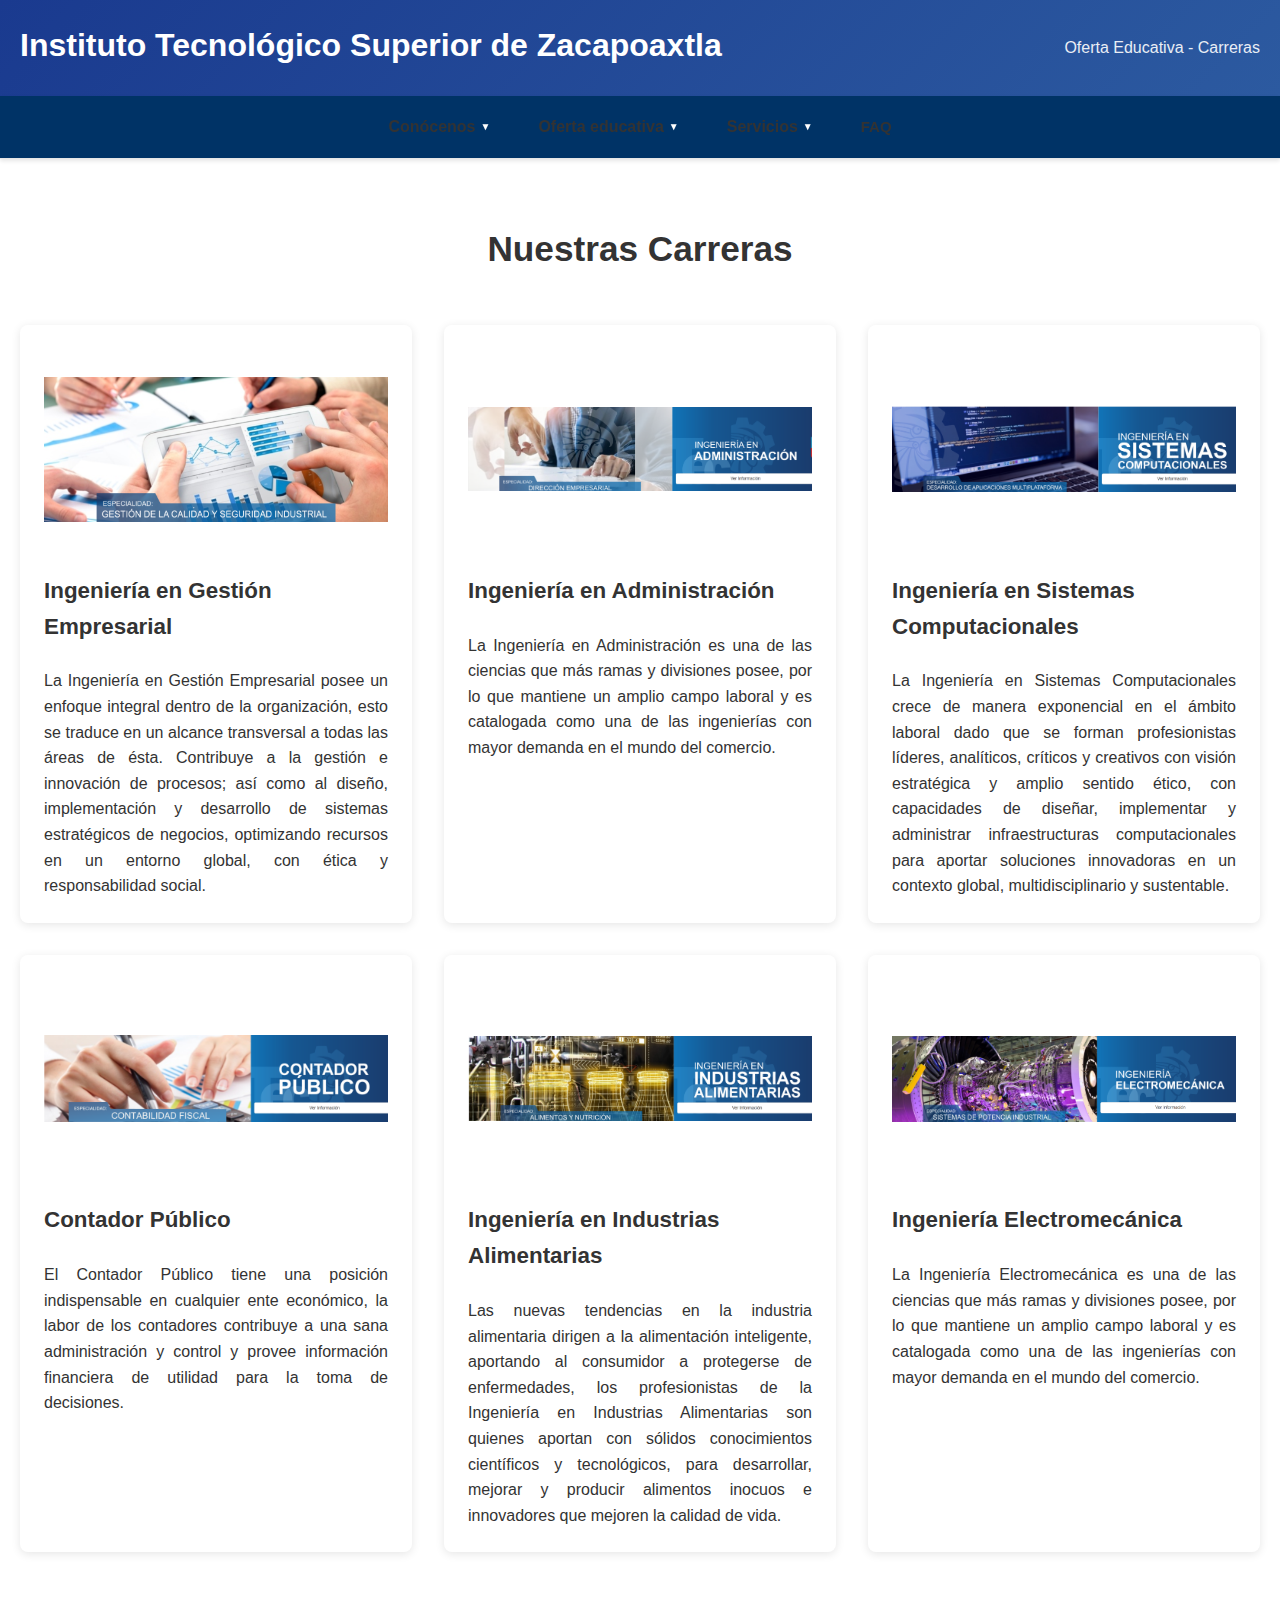
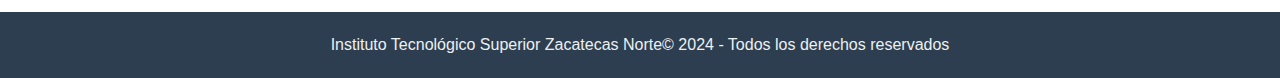
<file: OfertaEducativa/Carreras.html>
<!DOCTYPE html>
<html lang="es">
<head>
    <meta charset="UTF-8">
    <meta name="viewport" content="width=device-width, initial-scale=1.0">
    <title>Carreras - ITSZN</title>
    <link rel="stylesheet" href="../assets/css/estilos.css">
    <style>
        .carreras-grid {
            display: grid;
            grid-template-columns: repeat(auto-fit, minmax(350px, 1fr));
            gap: 2rem;
            margin-top: 2rem;
        }
        
        .carrera-card {
            background: var(--color-blanco);
            border-radius: 8px;
            padding: 1.5rem;
            box-shadow: 0 2px 10px rgba(0,0,0,0.1);
            transition: transform 0.3s ease, box-shadow 0.3s ease;
        }
        
        .carrera-card:hover {
            transform: translateY(-5px);
            box-shadow: 0 5px 15px rgba(0,0,0,0.2);
        }
        
        .carrera-imagen {
            width: 100%;
            height: 200px;
            object-fit: contain;
            margin-bottom: 1rem;
            border-radius: 4px;
        }
        
        .carrera-titulo {
            color: var(--color-primario);
            font-size: 1.4rem;
            margin-bottom: 1rem;
            border-bottom: 2px solid var(--color-acento);
            padding-bottom: 0.5rem;
        }
        
        .carrera-descripcion {
            color: var(--color-texto);
            line-height: 1.6;
            text-align: justify;
        }
        
        .seccion-titulo {
            text-align: center;
            color: var(--color-primario);
            font-size: 2.2rem;
            margin: 2rem 0;
            padding-bottom: 1rem;
            border-bottom: 3px solid var(--color-secundario);
        }

        /* Estilos para la barra de navegación desplegable */
        .barra-superior nav {
            display: flex;
            justify-content: center;
            align-items: center;
            flex-wrap: wrap;
            gap: 1rem;
        }

        .barra-superior details {
            position: relative;
        }

        .barra-superior summary {
            list-style: none;
            cursor: pointer;
            padding: 0.5rem 1rem;
            background: var(--color-secundario);
            border-radius: 4px;
            color: var(--color-blanco);
            font-weight: bold;
            transition: background-color 0.3s ease;
        }

        .barra-superior summary:hover {
            background: var(--color-hover);
        }

        .barra-superior summary::-webkit-details-marker {
            display: none;
        }

        .barra-superior .menu-desplegable {
            position: absolute;
            top: 100%;
            left: 0;
            background: var(--color-blanco);
            min-width: 200px;
            box-shadow: 0 4px 12px rgba(0,0,0,0.15);
            border-radius: 4px;
            z-index: 1000;
            padding: 0.5rem 0;
        }

        .barra-superior .menu-desplegable a {
            display: block;
            padding: 0.7rem 1rem;
            color: var(--color-texto);
            text-decoration: none;
            transition: background-color 0.3s ease;
            border-bottom: 1px solid var(--color-fondo);
        }

        .barra-superior .menu-desplegable a:hover {
            background: var(--color-fondo);
            color: var(--color-primario);
        }

        .barra-superior .menu-desplegable a:last-child {
            border-bottom: none;
        }

        .barra-superior .enlace-directo {
            padding: 0.5rem 1rem;
            background: var(--color-secundario);
            border-radius: 4px;
            color: var(--color-blanco);
            text-decoration: none;
            font-weight: bold;
            transition: background-color 0.3s ease;
        }

        .barra-superior .enlace-directo:hover {
            background: var(--color-hover);
        }
    </style>
</head>
<body>
    <div id="wrap">
        <!-- Encabezado -->
        <div id="header">
            <h1>Instituto Tecnológico Superior de Zacapoaxtla</h1>
            <p>Oferta Educativa - Carreras</p>
        </div>

        <!-- Barra de navegación actualizada -->
        <div class="barra-superior">
            <nav>
                <details>
                    <summary>Conócenos</summary>
                    <div class="menu-desplegable">
                        <a href="../Conocenos/filesofia.html">Filosofía</a>
                        <a href="../Conocenos/directorio.html">Directorio</a>
                    </div>
                </details>

                <details>
                    <summary>Oferta educativa</summary>
                    <div class="menu-desplegable">
                        <a href="carreras.html">Carreras</a>
                        <a href="modalidades.html">Modalidades</a>
                    </div>
                </details>

                <details>
                    <summary>Servicios</summary>
                    <div class="menu-desplegable">
                        <a href="../Servicios/sce.html">Sistema Escolar (SCE)</a>
                        <a href="../Servicios/moodle.html">Plataforma Moodle</a>
                        <a href="../Servicios/bolsa-trabajo.html">Bolsa de Trabajo</a>
                    </div>
                </details>

                <a href="../FAQ.html" class="enlace-directo">FAQ</a>
            </nav>
        </div>

        <!-- Contenido principal -->
        <div id="content">
            <h2 class="seccion-titulo">Nuestras Carreras</h2>
            
            <div class="carreras-grid">
                <!-- Ingeniería en Gestión Empresarial -->
                <div class="carrera-card">
                    <img src="../assets/img/IGE.png" alt="Ingeniería en Gestión Empresarial" class="carrera-imagen">
                    <h3 class="carrera-titulo">Ingeniería en Gestión Empresarial</h3>
                    <p class="carrera-descripcion">
                        La Ingeniería en Gestión Empresarial posee un enfoque integral dentro de la organización, esto se traduce en un alcance transversal a todas las áreas de ésta. Contribuye a la gestión e innovación de procesos; así como al diseño, implementación y desarrollo de sistemas estratégicos de negocios, optimizando recursos en un entorno global, con ética y responsabilidad social.
                    </p>
                </div>

                <!-- Ingeniería en Administración -->
                <div class="carrera-card">
                    <img src="../assets/img/IA.png" alt="Ingeniería en Administración" class="carrera-imagen">
                    <h3 class="carrera-titulo">Ingeniería en Administración</h3>
                    <p class="carrera-descripcion">
                        La Ingeniería en Administración es una de las ciencias que más ramas y divisiones posee, por lo que mantiene un amplio campo laboral y es catalogada como una de las ingenierías con mayor demanda en el mundo del comercio.
                    </p>
                </div>

                <!-- Ingeniería en Sistemas Computacionales -->
                <div class="carrera-card">
                    <img src="../assets/img/ISC.png" alt="Ingeniería en Sistemas Computacionales" class="carrera-imagen">
                    <h3 class="carrera-titulo">Ingeniería en Sistemas Computacionales</h3>
                    <p class="carrera-descripcion">
                        La Ingeniería en Sistemas Computacionales crece de manera exponencial en el ámbito laboral dado que se forman profesionistas líderes, analíticos, críticos y creativos con visión estratégica y amplio sentido ético, con capacidades de diseñar, implementar y administrar infraestructuras computacionales para aportar soluciones innovadoras en un contexto global, multidisciplinario y sustentable.
                    </p>
                </div>

                <!-- Contador Público -->
                <div class="carrera-card">
                    <img src="../assets/img/CP.png" alt="Contador Público" class="carrera-imagen">
                    <h3 class="carrera-titulo">Contador Público</h3>
                    <p class="carrera-descripcion">
                        El Contador Público tiene una posición indispensable en cualquier ente económico, la labor de los contadores contribuye a una sana administración y control y provee información financiera de utilidad para la toma de decisiones.
                    </p>
                </div>

                <!-- Ingeniería en Industrias Alimentarias -->
                <div class="carrera-card">
                    <img src="../assets/img/IIA.png" alt="Ingeniería en Industrias Alimentarias" class="carrera-imagen">
                    <h3 class="carrera-titulo">Ingeniería en Industrias Alimentarias</h3>
                    <p class="carrera-descripcion">
                        Las nuevas tendencias en la industria alimentaria dirigen a la alimentación inteligente, aportando al consumidor a protegerse de enfermedades, los profesionistas de la Ingeniería en Industrias Alimentarias son quienes aportan con sólidos conocimientos científicos y tecnológicos, para desarrollar, mejorar y producir alimentos inocuos e innovadores que mejoren la calidad de vida.
                    </p>
                </div>

                <!-- Ingeniería Electromecánica -->
                <div class="carrera-card">
                    <img src="../assets/img/IEM.png" alt="Ingeniería Electromecánica" class="carrera-imagen">
                    <h3 class="carrera-titulo">Ingeniería Electromecánica</h3>
                    <p class="carrera-descripcion">
                        La Ingeniería Electromecánica es una de las ciencias que más ramas y divisiones posee, por lo que mantiene un amplio campo laboral y es catalogada como una de las ingenierías con mayor demanda en el mundo del comercio.
                    </p>
                </div>
            </div>
        </div>

        <!-- Pie de página -->
        <div id="footer">
            <p>Instituto Tecnológico Superior Zacatecas Norte© 2024 - Todos los derechos reservados</p>
        </div>
    </div>
</body>
</html>
</file>
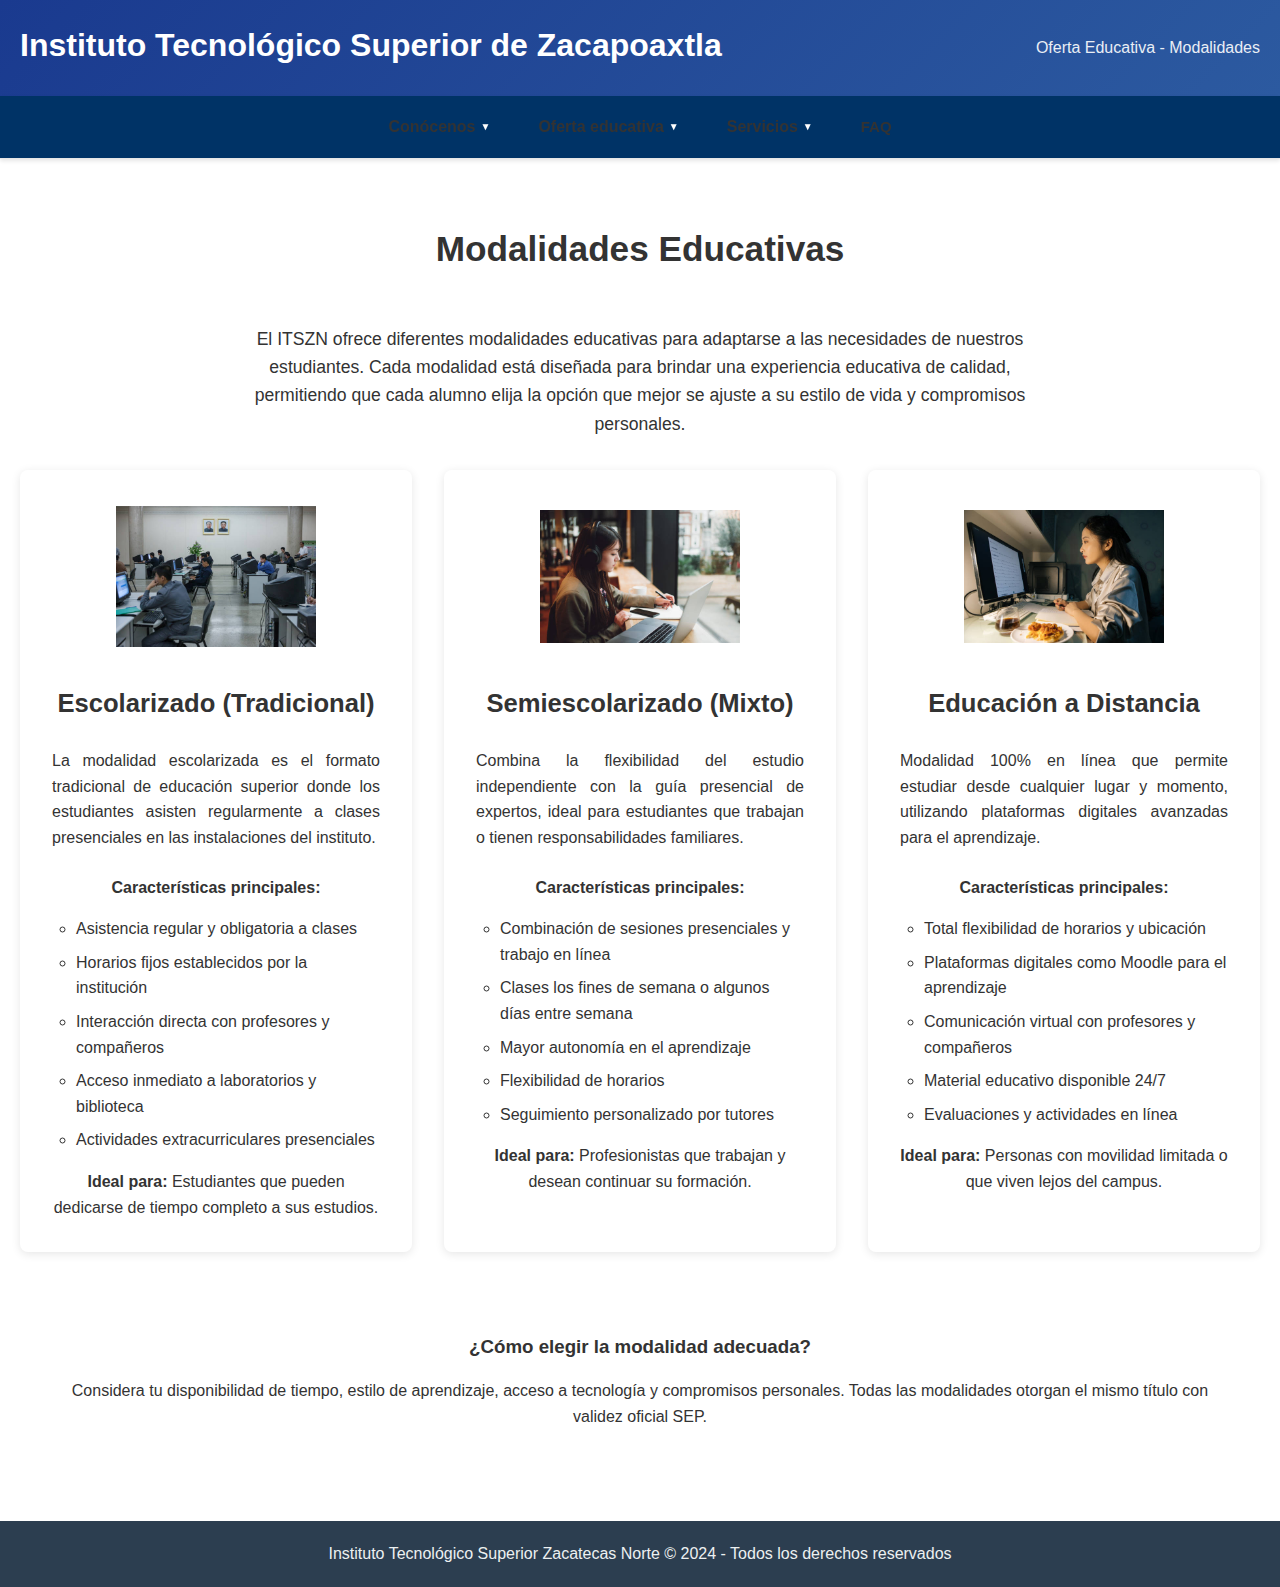
<file: OfertaEducativa/Modalidades.html>
<!DOCTYPE html>
<html lang="es">
<head>
    <meta charset="UTF-8">
    <meta name="viewport" content="width=device-width, initial-scale=1.0">
    <title>Modalidades Educativas - ITSZN</title>
    <link rel="stylesheet" href="../assets/css/estilos.css">
    <style>
        .modalidades-grid {
            display: grid;
            grid-template-columns: repeat(auto-fit, minmax(350px, 1fr));
            gap: 2rem;
            margin-top: 2rem;
        }
        
        .modalidad-card {
            background: var(--color-blanco);
            border-radius: 8px;
            padding: 2rem;
            box-shadow: 0 2px 10px rgba(0,0,0,0.1);
            transition: transform 0.3s ease, box-shadow 0.3s ease;
            text-align: center;
        }
        
        .modalidad-card:hover {
            transform: translateY(-5px);
            box-shadow: 0 5px 15px rgba(0,0,0,0.2);
        }
        
        .modalidad-imagen {
            width: 100%;
            max-width: 200px;
            height: 150px;
            object-fit: contain;
            margin: 0 auto 1.5rem;
        }
        
        .modalidad-titulo {
            color: var(--color-primario);
            font-size: 1.6rem;
            margin-bottom: 1rem;
            border-bottom: 2px solid var(--color-acento);
            padding-bottom: 0.5rem;
        }
        
        .modalidad-descripcion {
            color: var(--color-texto);
            line-height: 1.6;
            text-align: justify;
            margin-bottom: 1.5rem;
        }
        
        .caracteristicas-lista {
            text-align: left;
            margin: 1rem 0;
            padding-left: 1.5rem;
        }
        
        .caracteristicas-lista li {
            margin-bottom: 0.5rem;
            list-style-type: circle;
        }
        
        .seccion-titulo {
            text-align: center;
            color: var(--color-primario);
            font-size: 2.2rem;
            margin: 2rem 0;
            padding-bottom: 1rem;
            border-bottom: 3px solid var(--color-secundario);
        }
        
        .intro-text {
            text-align: center;
            font-size: 1.1rem;
            margin-bottom: 2rem;
            color: var(--color-texto);
            max-width: 800px;
            margin-left: auto;
            margin-right: auto;
        }

        /* Estilos para la barra de navegación desplegable */
        .barra-superior nav {
            display: flex;
            justify-content: center;
            align-items: center;
            flex-wrap: wrap;
            gap: 1rem;
        }

        .barra-superior details {
            position: relative;
        }

        .barra-superior summary {
            list-style: none;
            cursor: pointer;
            padding: 0.5rem 1rem;
            background: var(--color-secundario);
            border-radius: 4px;
            color: var(--color-blanco);
            font-weight: bold;
            transition: background-color 0.3s ease;
        }

        .barra-superior summary:hover {
            background: var(--color-hover);
        }

        .barra-superior summary::-webkit-details-marker {
            display: none;
        }

        .barra-superior .menu-desplegable {
            position: absolute;
            top: 100%;
            left: 0;
            background: var(--color-blanco);
            min-width: 200px;
            box-shadow: 0 4px 12px rgba(0,0,0,0.15);
            border-radius: 4px;
            z-index: 1000;
            padding: 0.5rem 0;
        }

        .barra-superior .menu-desplegable a {
            display: block;
            padding: 0.7rem 1rem;
            color: var(--color-texto);
            text-decoration: none;
            transition: background-color 0.3s ease;
            border-bottom: 1px solid var(--color-fondo);
        }

        .barra-superior .menu-desplegable a:hover {
            background: var(--color-fondo);
            color: var(--color-primario);
        }

        .barra-superior .menu-desplegable a:last-child {
            border-bottom: none;
        }

        .barra-superior .enlace-directo {
            padding: 0.5rem 1rem;
            background: var(--color-secundario);
            border-radius: 4px;
            color: var(--color-blanco);
            text-decoration: none;
            font-weight: bold;
            transition: background-color 0.3s ease;
        }

        .barra-superior .enlace-directo:hover {
            background: var(--color-hover);
        }
    </style>
</head>
<body>
    <div id="wrap">
        <!-- Encabezado -->
        <div id="header">
            <h1>Instituto Tecnológico Superior de Zacapoaxtla</h1>
            <p>Oferta Educativa - Modalidades</p>
        </div>

        <!-- Barra de navegación actualizada -->
        <div class="barra-superior">
            <nav>
                <details>
                    <summary>Conócenos</summary>
                    <div class="menu-desplegable">
                        <a href="../Conocenos/filesofia.html">Filosofía</a>
                        <a href="../Conocenos/directorio.html">Directorio</a>
                    </div>
                </details>

                <details>
                    <summary>Oferta educativa</summary>
                    <div class="menu-desplegable">
                        <a href="carreras.html">Carreras</a>
                        <a href="modalidades.html">Modalidades</a>
                    </div>
                </details>

                <details>
                    <summary>Servicios</summary>
                    <div class="menu-desplegable">
                        <a href="../Servicios/sce.html">Sistema Escolar (SCE)</a>
                        <a href="../Servicios/moodle.html">Plataforma Moodle</a>
                        <a href="../Servicios/bolsa-trabajo.html">Bolsa de Trabajo</a>
                    </div>
                </details>

                <a href="../FAQ.html" class="enlace-directo">FAQ</a>
            </nav>
        </div>

        <!-- Contenido principal -->
        <div id="content">
            <h2 class="seccion-titulo">Modalidades Educativas</h2>
            
            <p class="intro-text">
                El ITSZN ofrece diferentes modalidades educativas para adaptarse a las necesidades de nuestros estudiantes. 
                Cada modalidad está diseñada para brindar una experiencia educativa de calidad, permitiendo que cada alumno 
                elija la opción que mejor se ajuste a su estilo de vida y compromisos personales.
            </p>
            
            <div class="modalidades-grid">
                <!-- Modalidad Escolarizada -->
                <div class="modalidad-card">
                    <img src="../assets/img/EC.png" alt="Modalidad Escolarizada" class="modalidad-imagen">
                    <h3 class="modalidad-titulo">Escolarizado (Tradicional)</h3>
                    <p class="modalidad-descripcion">
                        La modalidad escolarizada es el formato tradicional de educación superior donde los estudiantes 
                        asisten regularmente a clases presenciales en las instalaciones del instituto.
                    </p>
                    <h4>Características principales:</h4>
                    <ul class="caracteristicas-lista">
                        <li>Asistencia regular y obligatoria a clases</li>
                        <li>Horarios fijos establecidos por la institución</li>
                        <li>Interacción directa con profesores y compañeros</li>
                        <li>Acceso inmediato a laboratorios y biblioteca</li>
                        <li>Actividades extracurriculares presenciales</li>
                    </ul>
                    <p><strong>Ideal para:</strong> Estudiantes que pueden dedicarse de tiempo completo a sus estudios.</p>
                </div>

                <!-- Modalidad Semiescolarizada -->
                <div class="modalidad-card">
                    <img src="../assets/img/SC.png" alt="Modalidad Semiescolarizada" class="modalidad-imagen">
                    <h3 class="modalidad-titulo">Semiescolarizado (Mixto)</h3>
                    <p class="modalidad-descripcion">
                        Combina la flexibilidad del estudio independiente con la guía presencial de expertos, 
                        ideal para estudiantes que trabajan o tienen responsabilidades familiares.
                    </p>
                    <h4>Características principales:</h4>
                    <ul class="caracteristicas-lista">
                        <li>Combinación de sesiones presenciales y trabajo en línea</li>
                        <li>Clases los fines de semana o algunos días entre semana</li>
                        <li>Mayor autonomía en el aprendizaje</li>
                        <li>Flexibilidad de horarios</li>
                        <li>Seguimiento personalizado por tutores</li>
                    </ul>
                    <p><strong>Ideal para:</strong> Profesionistas que trabajan y desean continuar su formación.</p>
                </div>

                <!-- Modalidad Educación a Distancia -->
                <div class="modalidad-card">
                    <img src="../assets/img/ED.png" alt="Educación a Distancia" class="modalidad-imagen">
                    <h3 class="modalidad-titulo">Educación a Distancia</h3>
                    <p class="modalidad-descripcion">
                        Modalidad 100% en línea que permite estudiar desde cualquier lugar y momento, 
                        utilizando plataformas digitales avanzadas para el aprendizaje.
                    </p>
                    <h4>Características principales:</h4>
                    <ul class="caracteristicas-lista">
                        <li>Total flexibilidad de horarios y ubicación</li>
                        <li>Plataformas digitales como Moodle para el aprendizaje</li>
                        <li>Comunicación virtual con profesores y compañeros</li>
                        <li>Material educativo disponible 24/7</li>
                        <li>Evaluaciones y actividades en línea</li>
                    </ul>
                    <p><strong>Ideal para:</strong> Personas con movilidad limitada o que viven lejos del campus.</p>
                </div>
            </div>

            <div style="margin-top: 3rem; padding: 2rem; background: var(--color-fondo); border-radius: 8px;">
                <h3 style="color: var(--color-primario); text-align: center; margin-bottom: 1rem;">¿Cómo elegir la modalidad adecuada?</h3>
                <p style="text-align: center;">
                    Considera tu disponibilidad de tiempo, estilo de aprendizaje, acceso a tecnología y compromisos personales. 
                    Todas las modalidades otorgan el mismo título con validez oficial SEP.
                </p>
            </div>
        </div>

        <!-- Pie de página -->
        <div id="footer">
            <p>Instituto Tecnológico Superior Zacatecas Norte © 2024 - Todos los derechos reservados</p>
        </div>
    </div>
</body>
</html>
</file>
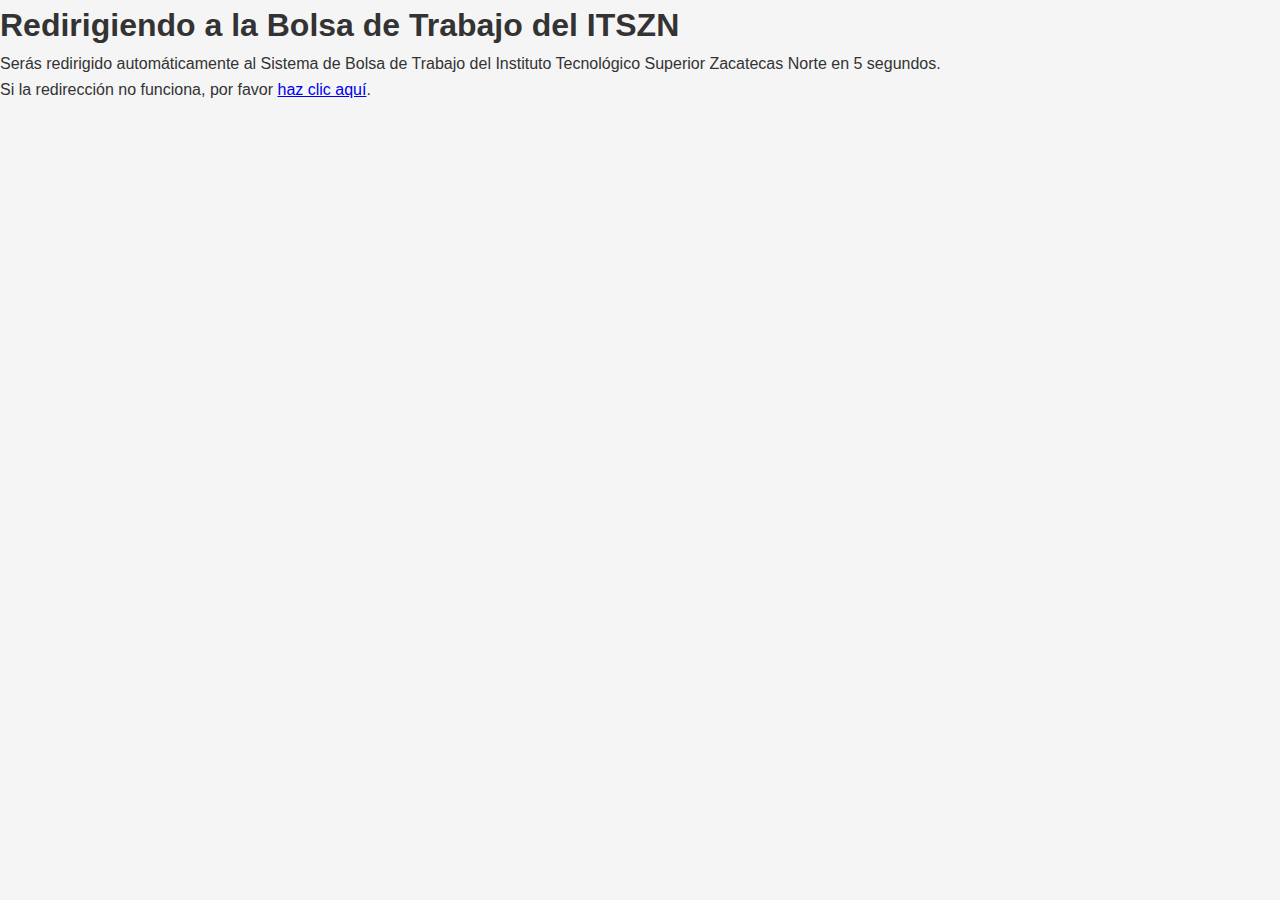
<file: Servicios/bolsa-trabajo.html>
<!DOCTYPE html>
<html lang="es">
<head>
    <meta charset="UTF-8">
    <meta name="viewport" content="width=device-width, initial-scale=1.0">
    <title>Redirección a Bolsa de Trabajo - ITSZN</title>
    <link rel="stylesheet" href="../assets/css/estilos.css">
    <meta http-equiv="refresh" content="5;url=https://www.itszn.edu.mx/coyote/?pag=bolsa_t">
</head>
<body>
    <div class="redireccion-container">
        <h1>Redirigiendo a la Bolsa de Trabajo del ITSZN</h1>
        <p>Serás redirigido automáticamente al Sistema de Bolsa de Trabajo del Instituto Tecnológico Superior Zacatecas Norte en 5 segundos.</p>
        <p>Si la redirección no funciona, por favor <a href="https://www.itszn.edu.mx/coyote/?pag=bolsa_t">haz clic aquí</a>.</p>
        <div class="spinner"></div>
    </div>
</body>
</html>
</file>
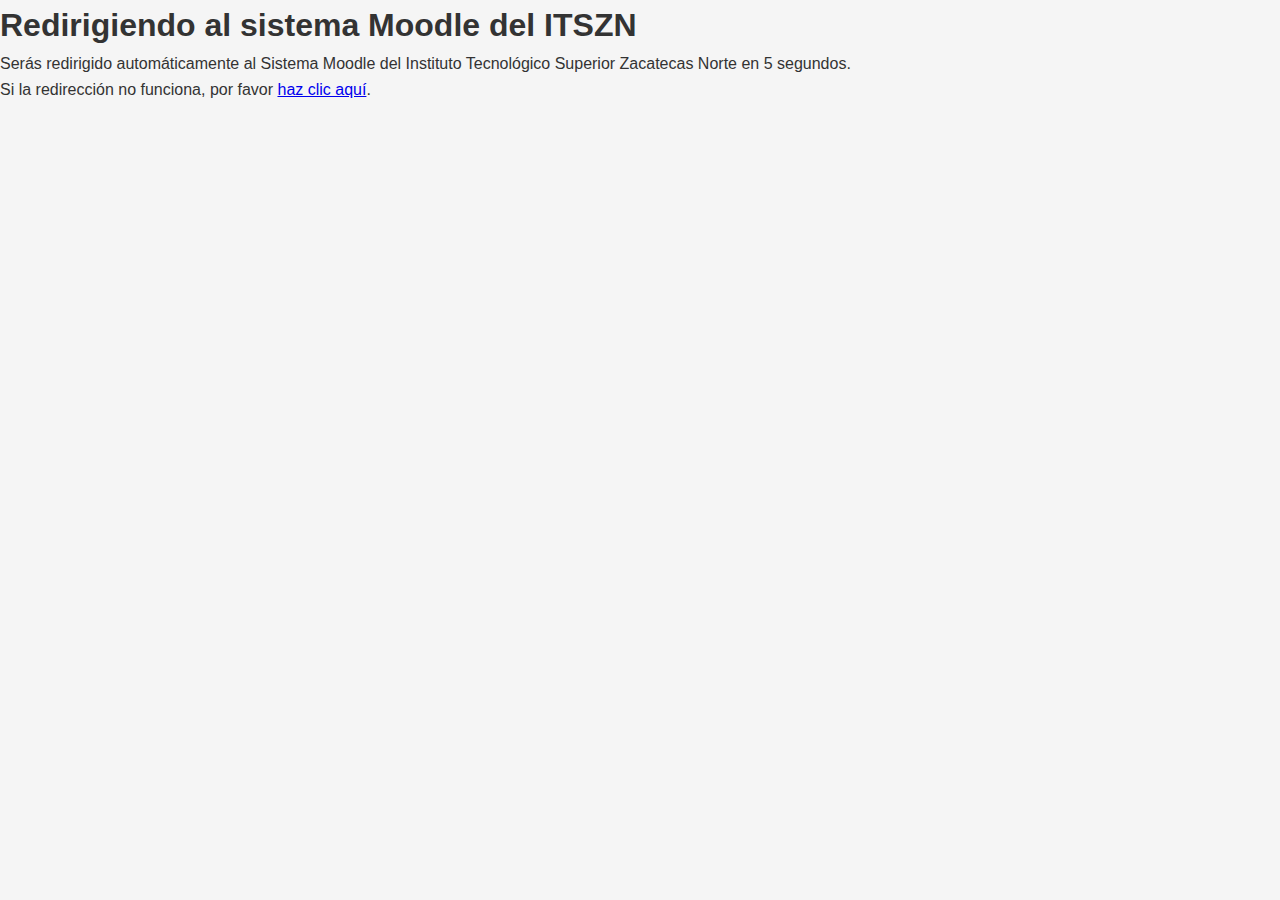
<file: Servicios/Moodle.html>
<!DOCTYPE html>
<html lang="es">
<head>
    <meta charset="UTF-8">
    <meta name="viewport" content="width=device-width, initial-scale=1.0">
    <title>Redirección al Moodle - ITSZN</title>
    <link rel="stylesheet" href="../assets/css/estilos.css">
    <meta http-equiv="refresh" content="5;url=https://itszn.edu.mx/moodle/login/index.php">
</head>
<body>
    <div class="redireccion-container">
        <h1>Redirigiendo al sistema Moodle del ITSZN</h1>
        <p>Serás redirigido automáticamente al Sistema Moodle del Instituto Tecnológico Superior Zacatecas Norte en 5 segundos.</p>
        <p>Si la redirección no funciona, por favor <a href="https://itszn.edu.mx/moodle/login/index.php">haz clic aquí</a>.</p>
        <div class="spinner"></div>
    </div>
</body>
</html>
</file>
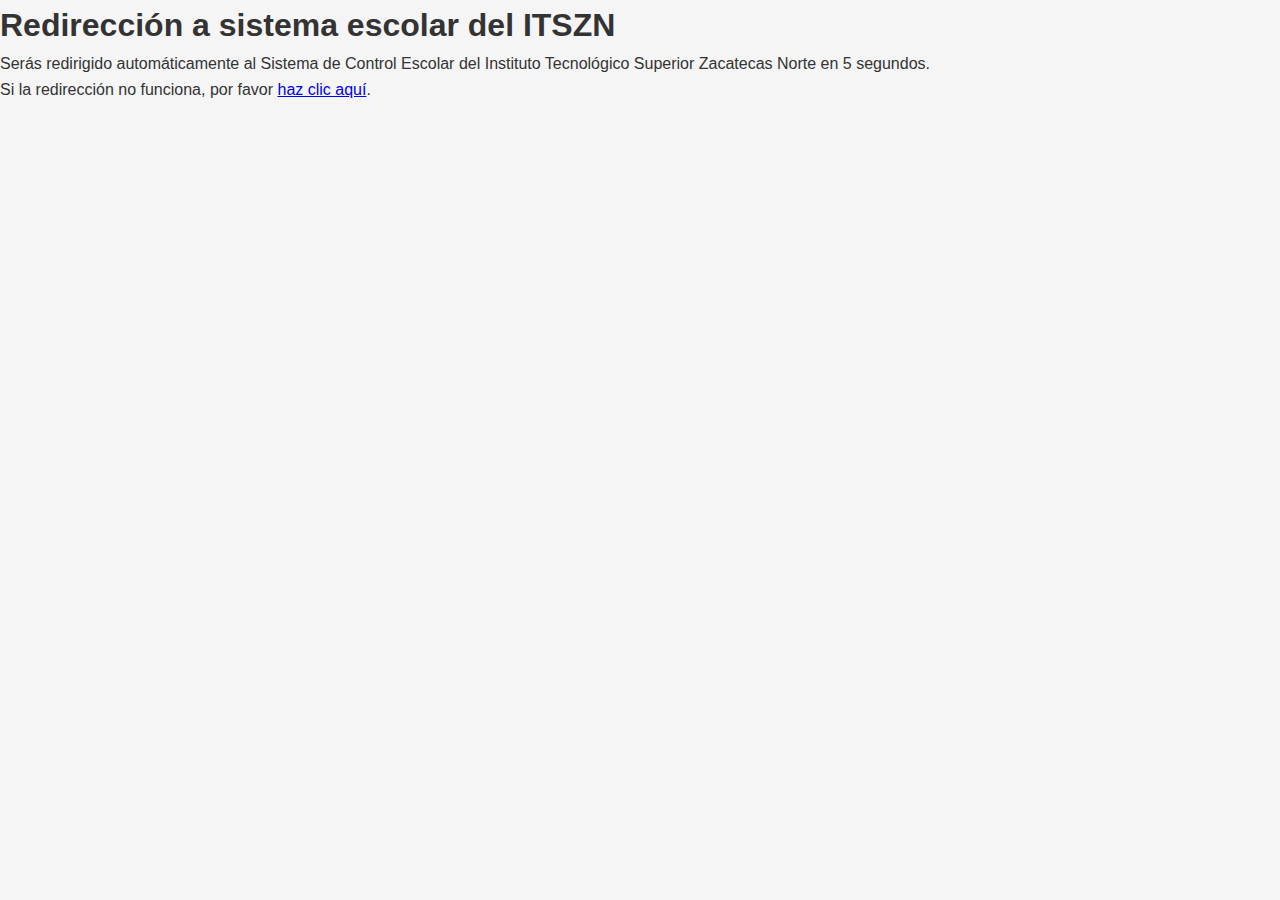
<file: Servicios/SCE.html>
<!DOCTYPE html>
<html lang="es">
<head>
    <meta charset="UTF-8">
    <meta name="viewport" content="width=device-width, initial-scale=1.0">
    <title>Redirección al SCE - ITSZN</title>
    <link rel="stylesheet" href="../assets/css/estilos.css">
    <meta http-equiv="refresh" content="5;url=https://www.itszn.edu.mx/sce/">
</head>
<body>
    <div class="redireccion-container">
        <h1>Redirección a sistema escolar del ITSZN</h1>
        <p>Serás redirigido automáticamente al Sistema de Control Escolar del Instituto Tecnológico Superior Zacatecas Norte en 5 segundos.</p>
        <p>Si la redirección no funciona, por favor <a href="https://www.itszn.edu.mx/sce/">haz clic aquí</a>.</p>
        <div class="spinner"></div>
    </div>
</body>
</html>
</file>
<file: assets/css/estilos.css>
/* Reset y estilos base */
* {
    margin: 0;
    padding: 0;
    box-sizing: border-box;
    font-family:'Gill Sans', 'Gill Sans MT', Calibri, 'Trebuchet MS', sans-serif;
}

body {
    background-color: #f5f5f5;
    color: #333;
    line-height: 1.6;
}

#wrap {
    max-width: 1400px;
    margin: 0 auto;
    background-color: #fff;
    box-shadow: 0 0 10px rgba(0,0,0,0.1);
}

/* Header con logo a la derecha */
#header {
    background: linear-gradient(135deg, #1a3a8f, #2c5aa0);
    color: white;
    padding: 20px;
    display: flex;               
    align-items: center;         
    justify-content: space-between;  /* separa texto a la izquierda y logo a la derecha */
    gap: 15px;
    flex-wrap: wrap;             
}

#header .logo-header {
    height: 70px;   /* tamaño minimalista */
    width: auto;
    border-radius: 8px;
}

#header .header-texto {
    text-align: left;
}

#header h1 {
    font-size: 2rem;
    margin-bottom: 5px;
}

#header p {
    font-size: 1rem;
    opacity: 0.9;
}





/* Barra superior estilo Mercado Libre */
.barra-superior {
    background-color: #003366;
    border-bottom: 1px solid #e6e6e6;
    position: sticky;
    top: 0;
    z-index: 1000;
    box-shadow: 0 2px 4px rgba(0,0,0,0.1);
    padding: 10px 20px;
}

.barra-superior nav {
    display: flex;
    max-width: 1200px;
    margin: 0 auto;
    padding: 0 15px;
    gap: 20px;
}

.barra-superior details {
    position: relative;
}

.barra-superior summary {
    list-style: none;
    cursor: pointer;
    padding: 10px 15px;
    color: #ffffff;
    font-weight: bold;
    transition: background 0.3s;
    display: flex;
    align-items: center;
    border-radius: 6px;
}

/* Eliminar marcadores nativos del details/summary */
.barra-superior summary::-webkit-details-marker {
    display: none;
}

.barra-superior summary::marker {
    display: none;
}

/* Indicador personalizado */
.barra-superior summary::after {
    content: "▼";
    font-size: 10px;
    margin-left: 5px;
    color: #ffffff;
    transition: transform 0.2s;
}

.barra-superior details:hover summary::after {
    transform: rotate(180deg);
}

.barra-superior summary:hover {
    background-color: #0055a5;
}

/* Menús desplegables - se activan con hover */
.barra-superior .menu-desplegable {
    position: absolute;
    top: 100%;
    left: 0;
    background: white;
    min-width: 220px;
    border: 1px solid #e6e6e6;
    border-top: none;
    padding: 10px 0;
    box-shadow: 0 4px 8px rgba(0,0,0,0.1);
    z-index: 100;
    border-radius: 0 0 4px 4px;
    display: none;
    animation: fadeIn 0.2s ease;
}

/* Mostrar menú al hacer hover en el details */
.barra-superior details:hover .menu-desplegable {
    display: block;
}

.barra-superior .menu-desplegable a {
    display: block;
    padding: 12px 20px;
    color: #333;
    text-decoration: none;
    font-size: 14px;
    transition: all 0.2s;
    border-left: 3px solid transparent;
}

.barra-superior .menu-desplegable a:hover {
    background-color: #f8f9fa;
    color: #2968c8;
    border-left-color: #2968c8;
    padding-left: 25px;
}

/* Enlace directo (FAQ) */
.barra-superior .enlace-directo {
    text-decoration: none;
    color: #ffffff;
    padding: 10px 15px;
    font-size: 15px;
    font-weight: bold;
    display: flex;
    align-items: center;
    transition: background-color 0.3s;
    border-radius: 6px;
}

.barra-superior .enlace-directo:hover {
    background-color: #0055a5;
}

/* Eliminar saltos de línea */
.barra-superior .menu-desplegable br {
    display: none;
}

/* Carrusel de imágenes sin JavaScript */
.carrusel-container {
    width: 100%;
    overflow: hidden;
    position: relative;
    margin: 0 auto;
}

.carrusel {
    position: relative;
    width: 100%;
    height: 500px;
    overflow: hidden;
}

/* Ocultar los inputs radio */
.carrusel input[type="radio"] {
    display: none;
}

.carrusel-slides {
    display: flex;
    width: 400%;
    height: 100%;
    transition: transform 1s ease-in-out;
}

.carrusel-slide {
    width: 25%;
    height: 100%;
    position: relative;
    flex-shrink: 0;
}

.carrusel-slide img {
    width: 100%;
    height: 100%;
    object-fit: cover;
}

.carrusel-caption {
    position: absolute;
    bottom: 0;
    left: 0;
    right: 0;
    background: rgba(0, 0, 0, 0.6);
    color: white;
    padding: 20px;
    text-align: center;
}

.carrusel-caption h3 {
    font-size: 1.8rem;
    margin-bottom: 10px;
}

.carrusel-caption p {
    font-size: 1.1rem;
}

/* Controles del carrusel */
.carrusel-controls {
    position: absolute;
    top: 0;
    left: 0;
    right: 0;
    bottom: 0;
    pointer-events: none;
}

.carrusel-control {
    position: absolute;
    top: 50%;
    transform: translateY(-50%);
    background: rgba(0, 0, 0, 0.5);
    color: white;
    border: none;
    font-size: 2rem;
    padding: 15px 20px;
    cursor: pointer;
    z-index: 10;
    transition: background 0.3s;
    pointer-events: all;
}

.carrusel-control:hover {
    background: rgba(0, 0, 0, 0.8);
}

.carrusel-control.prev {
    left: 20px;
}

.carrusel-control.next {
    right: 20px;
}

/* Indicadores del carrusel */
.carrusel-indicators {
    position: absolute;
    bottom: 30px;
    left: 50%;
    transform: translateX(-50%);
    display: flex;
    gap: 15px;
    z-index: 10;
}

.indicator {
    width: 15px;
    height: 15px;
    border-radius: 50%;
    background: rgba(255, 255, 255, 0.5);
    cursor: pointer;
    transition: background 0.3s;
}

.indicator:hover {
    background: rgba(255, 255, 255, 0.8);
}

/* Lógica del carrusel con CSS */
#slide-1:checked ~ .carrusel-slides {
    transform: translateX(0%);
}

#slide-2:checked ~ .carrusel-slides {
    transform: translateX(-25%);
}

#slide-3:checked ~ .carrusel-slides {
    transform: translateX(-50%);
}

#slide-4:checked ~ .carrusel-slides {
    transform: translateX(-75%);
}

#slide-1:checked ~ .carrusel-indicators .indicator:nth-child(1),
#slide-2:checked ~ .carrusel-indicators .indicator:nth-child(2),
#slide-3:checked ~ .carrusel-indicators .indicator:nth-child(3),
#slide-4:checked ~ .carrusel-indicators .indicator:nth-child(4) {
    background: white;
}

/* Animación automática del carrusel */
.carrusel-slides {
    animation: slide 20s infinite;
}

@keyframes slide {
    0%, 20% { transform: translateX(0%); }
    25%, 45% { transform: translateX(-25%); }
    50%, 70% { transform: translateX(-50%); }
    75%, 95% { transform: translateX(-75%); }
    100% { transform: translateX(0%); }
}

/* Pausar animación al hacer hover */
.carrusel:hover .carrusel-slides {
    animation-play-state: paused;
}

/* Contenido principal */
#content {
    padding: 30px 20px;
}

.seccion {
    margin-bottom: 40px;
    padding: 20px;
    background-color: #fff;
    border-radius: 5px;
    box-shadow: 0 2px 5px rgba(0,0,0,0.05);
}

.seccion h2 {
    color: #1a3a8f;
    margin-bottom: 15px;
    padding-bottom: 10px;
    border-bottom: 2px solid #f0f0f0;
}

.seccion p, .seccion li {
    margin-bottom: 10px;
}

.seccion ul {
    padding-left: 20px;
}

.seccion li {
    margin-bottom: 8px;
}

/* Footer */
#footer {
    background-color: #2c3e50;
    color: #ecf0f1;
    text-align: center;
    padding: 20px;
    margin-top: 30px;
}

/* Animación para el dropdown */
@keyframes fadeIn {
    from {
        opacity: 0;
        transform: translateY(-5px);
    }
    to {
        opacity: 1;
        transform: translateY(0);
    }
}

/* Responsive */
@media (max-width: 768px) {
    .barra-superior nav {
        flex-direction: column;
    }
    
    .barra-superior details {
        width: 100%;
    }
    
    .barra-superior summary {
        width: 100%;
        justify-content: space-between;
    }
    
    .barra-superior .menu-desplegable {
        position: static;
        width: 100%;
        box-shadow: none;
        border: 1px solid #e6e6e6;
        border-top: none;
    }
    
    .barra-superior .enlace-directo {
        width: 100%;
        justify-content: space-between;
    }
    
    #header h1 {
        font-size: 1.8rem;
    }
    
    .carrusel {
        height: 350px;
    }
    
    .carrusel-caption h3 {
        font-size: 1.4rem;
    }
    
    .carrusel-caption p {
        font-size: 1rem;
    }
    
    .carrusel-control {
        font-size: 1.5rem;
        padding: 10px 15px;
    }
    
    .carrusel-indicators {
        bottom: 15px;
    }
    
    .indicator {
        width: 12px;
        height: 12px;
    }
}
</file>
